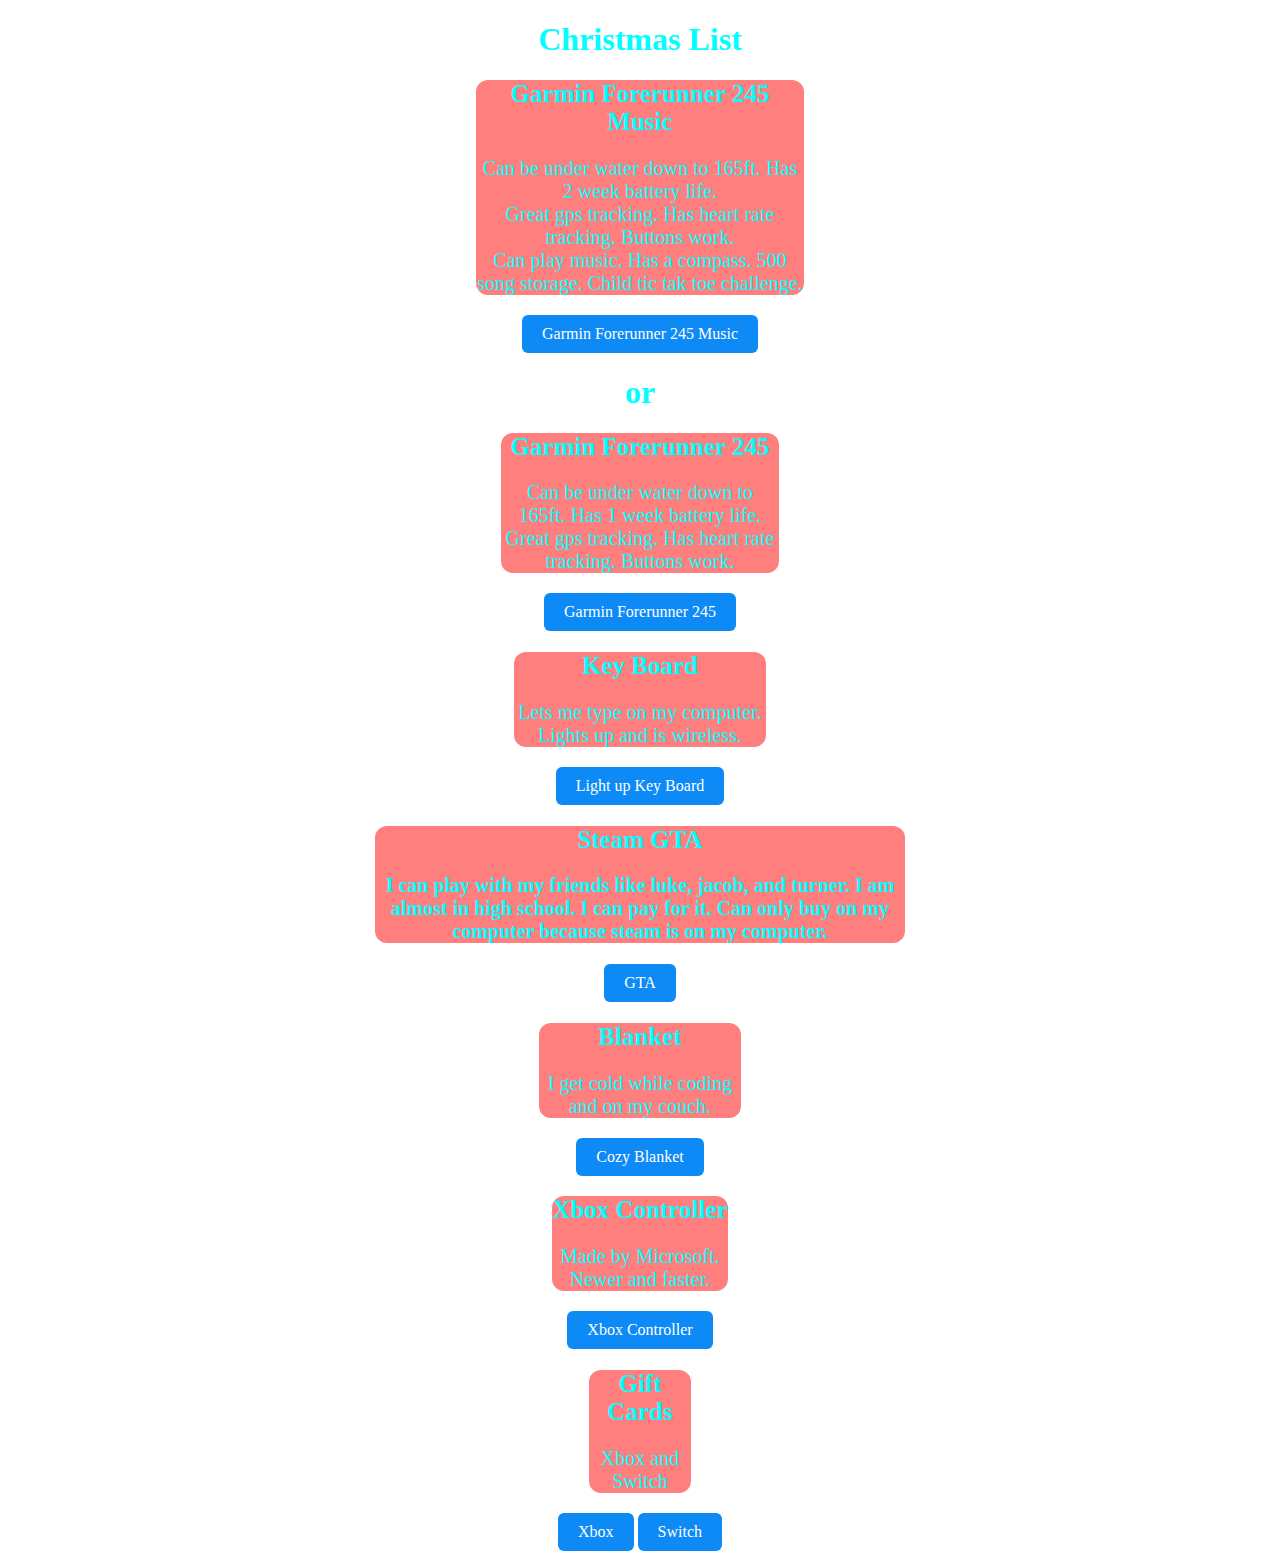
<file: index.html>
<!DOCTYPE html>
<html>
	<head>
		<title>HTML Code Viewer</title>
		<link rel="icon" href="https://icon-library.com/images/code-icon-png/code-icon-png-5.jpg">

		<style>
		body{
		background:url(https://th.bing.com/th/id/R.2518720e2e47c9cdfda7ccc7f6adc3f2?rik=dPgWlnIzO6n0eA&pid=ImgRaw&r=0);
		text-align: center;
		color:cyan;
		}

		p {
		font-size:20px;
		}

		h2 {
		font-size:25px;
		}	

 		.button {
        	display: inline-block;
       		padding: 10px 20px;
        	text-align: center;
        	text-decoration: none;
        	color: #ffffff;
        	background-color: #0E8AF6;
        	border-radius: 6px;
        	outline: none;
		}

		.garmin-1{
		background-color:rgb(255,0,0,0.5);
		margin-left:37%;
		margin-right:37%;
		border-radius: 12px;		
		}
		.garmin-2{
		background-color:rgb(255,0,0,0.5);
		margin-left:39%;
		margin-right:39%;
		border-radius: 12px;		
		}
		.key-board{
		background-color:rgb(255,0,0,0.5);
		margin-left:40%;
		margin-right:40%;
		border-radius: 12px;		
		}
		.blanket{
		background-color:rgb(255,0,0,0.5);
		margin-left:42%;
		margin-right:42%;
		border-radius:12px;
		}
		.gift-cards{
		background-color:rgb(255,0,0,0.5);
		margin-left:46%;
		margin-right:46%;
		border-radius:12px;
		}
		.gta{
		background-color:rgb(255,0,0,0.5);
		margin-left:29%;
		margin-right:29%;
		border-radius:12px;
		}
		.controller{
		background-color:rgb(255,0,0,0.5);
		margin-left:43%;
		margin-right:43%;
		border-radius:12px;
		}
		</style
	</head>

<body>
<h1>Christmas List</h1>
<div class="garmin-1">
<h2>Garmin Forerunner 245 Music</h2>

<p>
Can be under water down to 165ft. Has 2 week battery life.<br>
Great gps tracking. Has heart rate tracking. Buttons work.<br>
Can play music. Has a compass. 500 song storage. Child tic tak toe challenge.
</p>
</div>

    <a href="https://www.garmin.com/en-US/p/646690/pn/010-02120-21" target="_blank" class="button">Garmin Forerunner 245 Music</a>

<h1>or</h1>

<div class="garmin-2">
<h2>Garmin Forerunner 245</h2>

<p>
Can be under water down to 165ft. Has 1 week battery life.<br>
Great gps tracking. Has heart rate tracking. Buttons work.
</p>
</div>

    <a href="https://www.garmin.com/en-US/p/628939/pn/010-02120-00" target="_blank" class="button">Garmin Forerunner 245</a>
<div class="key-board">
<h2>Key Board</h2>

<p>
Lets me type on my computer. Lights up and is wireless.
</p>
</div>

    <a href="https://www.amazon.com/Klim-KLIM-Chroma-Wireless-USA/dp/B07FLKYRFB/ref=sr_1_2_sspa?dchild=1&keywords=light+up+wireless+keyboard&qid
=1634249504&sr=8-2-spons&psc=1&spLa=ZW5jcnlwdGVkUXVhbGlmaWVyPUEzMFc0T0pBUjNMQVdHJmVuY3J5cHRlZElkPUEwNjYwNDY4MkhWM
lhURlZCSlkxMCZlbmNyeXB0ZWRBZElkPUExMDIyNTgyM0hJN1VGMlpaUTlZWSZ3aWRnZXROYW1lPXNwX2F0ZiZhY3Rpb249Y2xpY2tSZWRpcmVjdC
Zkb05vdExvZ0NsaWNrPXRydWU=" target="_blank" class="button">Light up Key Board</a>

<div class="gta">
<h2>Steam GTA<h2>
<p>I can play with my friends like luke, jacob, and turner. I am almost in high school. I can pay for it. Can only buy on my computer because steam is on my computer.
</p>
</div>

<a href="https://store.steampowered.com/app/271590/Grand_Theft_Auto_V/" target="_blank" class="button">GTA</a>

<div class="blanket">
<h2>Blanket</h2>

<p>
I get cold while coding and on my couch.
</p>
</div>

<a href="https://www.amazon.com/Bedsure-Fleece-Blanket-Lightweight-Microfiber/dp/B087RDK6XM/ref=sr_1_3?dchild
=1&keywords=blanket&qid=1633223776&sr=8-3&th=1" target="_blank" class="button">Cozy Blanket</a>

<div class="controller">
<h2>Xbox Controller</h2>

<p>
Made by Microsoft. Newer and faster.
</p>
</div>

<a href="https://www.amazon.com/gp/product/B097B6JN1W/ref=ox_sc_saved_image_1?smid=&th=1" target="_blank" class="button">Xbox Controller</a>

<div class="gift-cards">
<h2>Gift Cards</h2>

<p>
Xbox and Switch
</p>
</div>

<a href="https://www.amazon.com/Microsoft-Xbox-Gift-Physical-360-One/dp/B014RWTFQQ/ref=sr_1_14?
crid=3SVL0S7HYJDHU&amp;dchild=1&amp;keywords=xbox+gift+card&amp;qid=1635798257&amp;qsid=144-6304064-0220840&amp;sprefix
=xbox+gift+card%2Caps%2C282&amp;sr=8-14&amp;sres=B00F4CF39C%2CB00F4CFAV8%2CB00F4CEHNK%2CB00F4CFHFC%
2CB00F4CEWOY%2CB00F4CEOS8%2CB00F4CF7L6%2CB00F4CFBUS%2CB00F4CF4PU%2CB00F4CFCXO%2CB014RWTFQQ%
2CB0029LJIFG%2CB00EQNP8F4%2CB00GYIM37A%2CB07CVWYTPQ%2CB00EDU8H9E" target="_blank" class="button">Xbox</a>
<a href="https://www.amazon.com/Nintendo-Wii-20-Gift-Card/dp/B07736LZ6G/ref=sr_1_15?crid=2PZPLRN7HQTO4&dch
ild=1&keywords=switch+gift+card&qid=1635798461&qsid=144-6304064-0220840&sprefix=switchgift+card%2Caps%2C166
&sr=8-15&sres=B01LYOCVZF%2CB01M1VX5UJ%2CB01LZNGH6L%2CB01LZNGPY3%2CB01LZZ8UKK%2CB07RZ74VLR%2CB079C4Q1F7%2CB
01M0YDV8M%2CB01LZNGKZ8%2CB07RX6FBFR%2CB07RZ75JW3%2CB07736LZ6G%2CB07KXQX3S3%2CB07FV64QLX%2CB08F3C99KN%2CB07
SR1BRN5" target="_blank" class="button">Switch</a>
</body>
</html>
</file>
